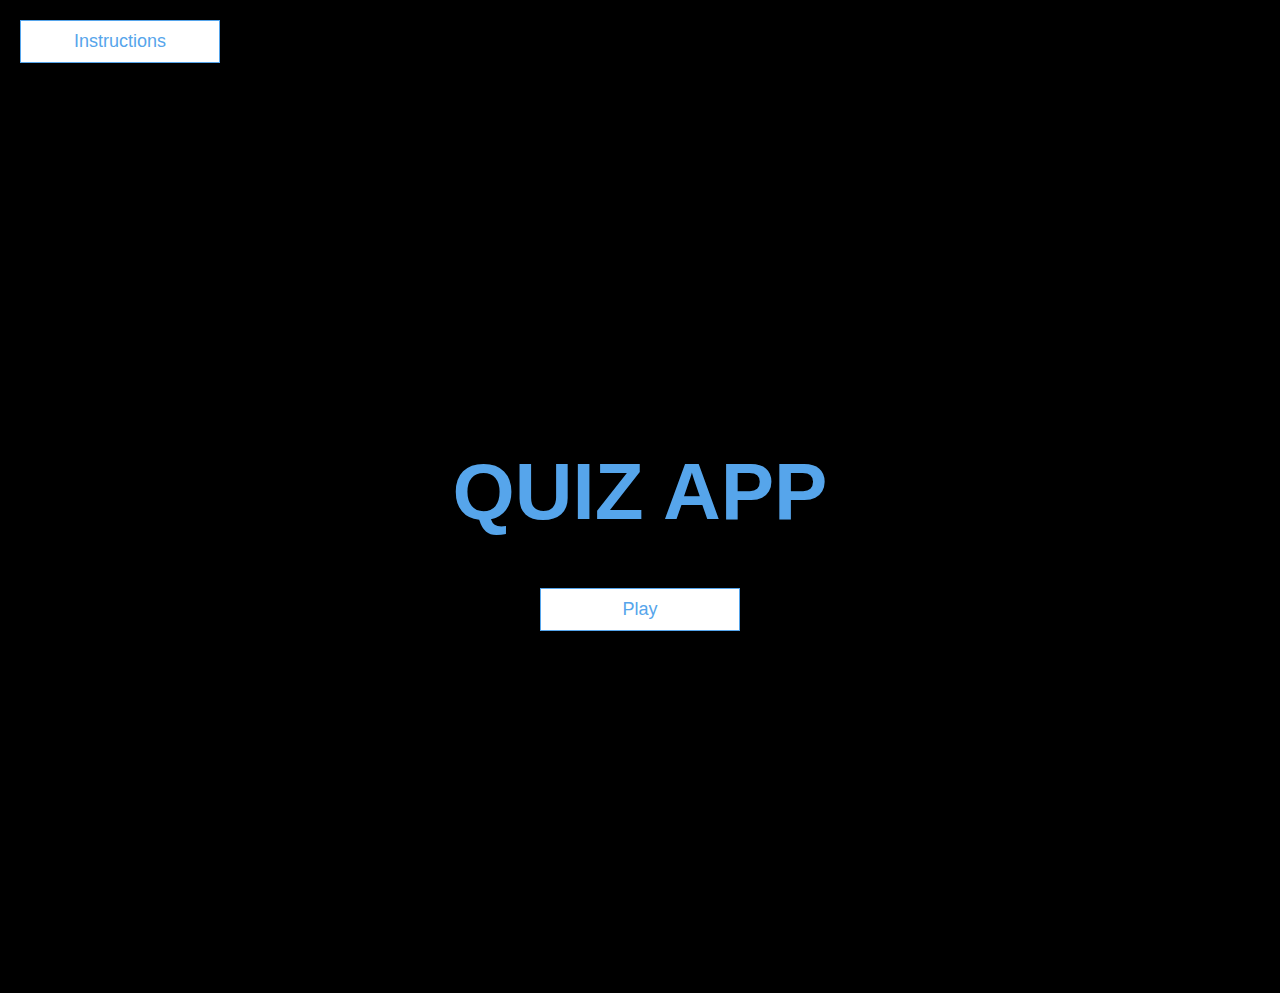
<file: Tricky_Project/index.html>
<!DOCTYPE html>
<html lang="en">
  <head>
    <meta charset="UTF-8" />
    <meta name="viewport" content="width=device-width, initial-scale=1.0" />
    <meta http-equiv="X-UA-Compatible" content="ie=edge" />
    <title>Quick Quiz</title>
    <link rel="stylesheet" href="https://cdn.jsdelivr.net/npm/bootstrap@4.5.3/dist/css/bootstrap.min.css" integrity="sha384-TX8t27EcRE3e/ihU7zmQxVncDAy5uIKz4rEkgIXeMed4M0jlfIDPvg6uqKI2xXr2" crossorigin="anonymous">
    <link rel="stylesheet" href="indexstyle.css" />
    <link rel="stylesheet" href="app.css" />

  </head>
  <body style="background-color: black;">
    <a class="trigger_popup_fricc"><button type="button" class="btn  btn-success btn-sm ">Instructions</button></a>
    <div class="container">
      <div id="home" class="flex-center flex-column">
        <h1 style="font-size: 80px;">QUIZ APP</h1>
        <a type="button" class="btn btn btn-warning" href="game.html">Play</a>
      </div>
    </div>
    

    <div class="hover_bkgr_fricc">
    <span class="helper"></span>
    <div>
        <div class="popupCloseButton">&times;</div>
        <h1>Rules</h1>
        <p>1.You will have only <span>15 seconds</span> per each question.<br/>2.Once you select your answer,you can't reselect.<br/>3.You can't exit from the quiz while you're playing.<br/>4.You can't select any option once time goes off.<br/> 5.You'll get points on the basis of your correct answers.</p>
        
    </div>
</div>
    <script src="http://code.jquery.com/jquery-1.11.1.min.js"></script>
    <script src="indexscript.js"></script>
  </body>
</html>
</file>
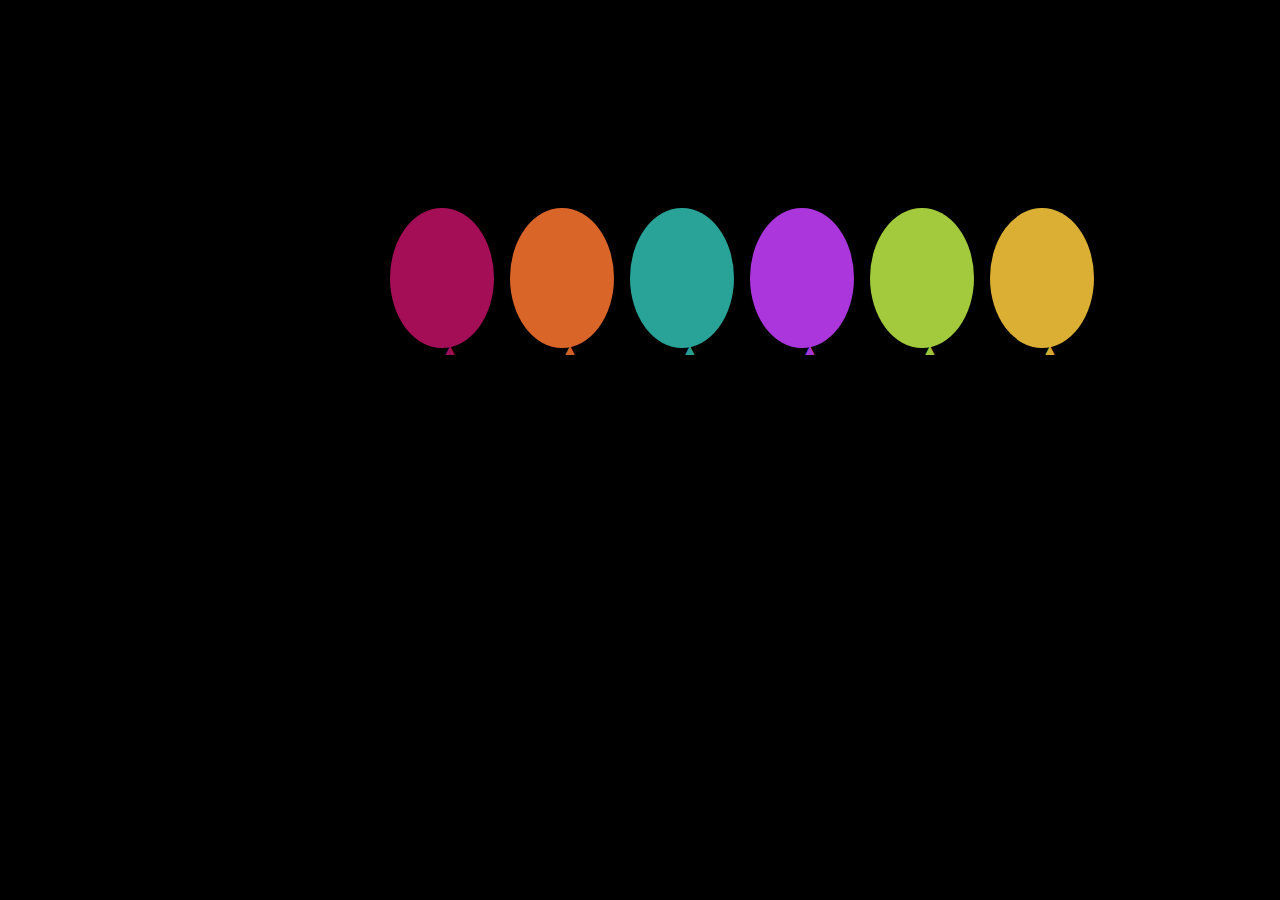
<file: Tricky_Project/balloon.html>
<!DOCTYPE html>
<html>
    <head>
        <meta charset="utf-8">
        <meta http-equiv="X-UA-Compatible" content="IE=edge">
        <title>Balloon</title>
        <meta name="viewport" content="width=device-width, initial-scale=1">
        <link href='https://fonts.googleapis.com/css?family=Wendy+One' rel='stylesheet' type='text/css'>
        <link rel="stylesheet" href="balloonstyle.css">
    </head>
    <body>
        <div class="container">
            <div class="balloon">
              <div><span></span></div>
              <div><span></span></div>
              <div><span></span></div>
              <div><span></span></div>
              <div><span></span></div>
              <div><span></span></div>
            </div>
          </div>
          <!-- <a href="game.html">go here</a> -->
    </body>
</html>
</file>
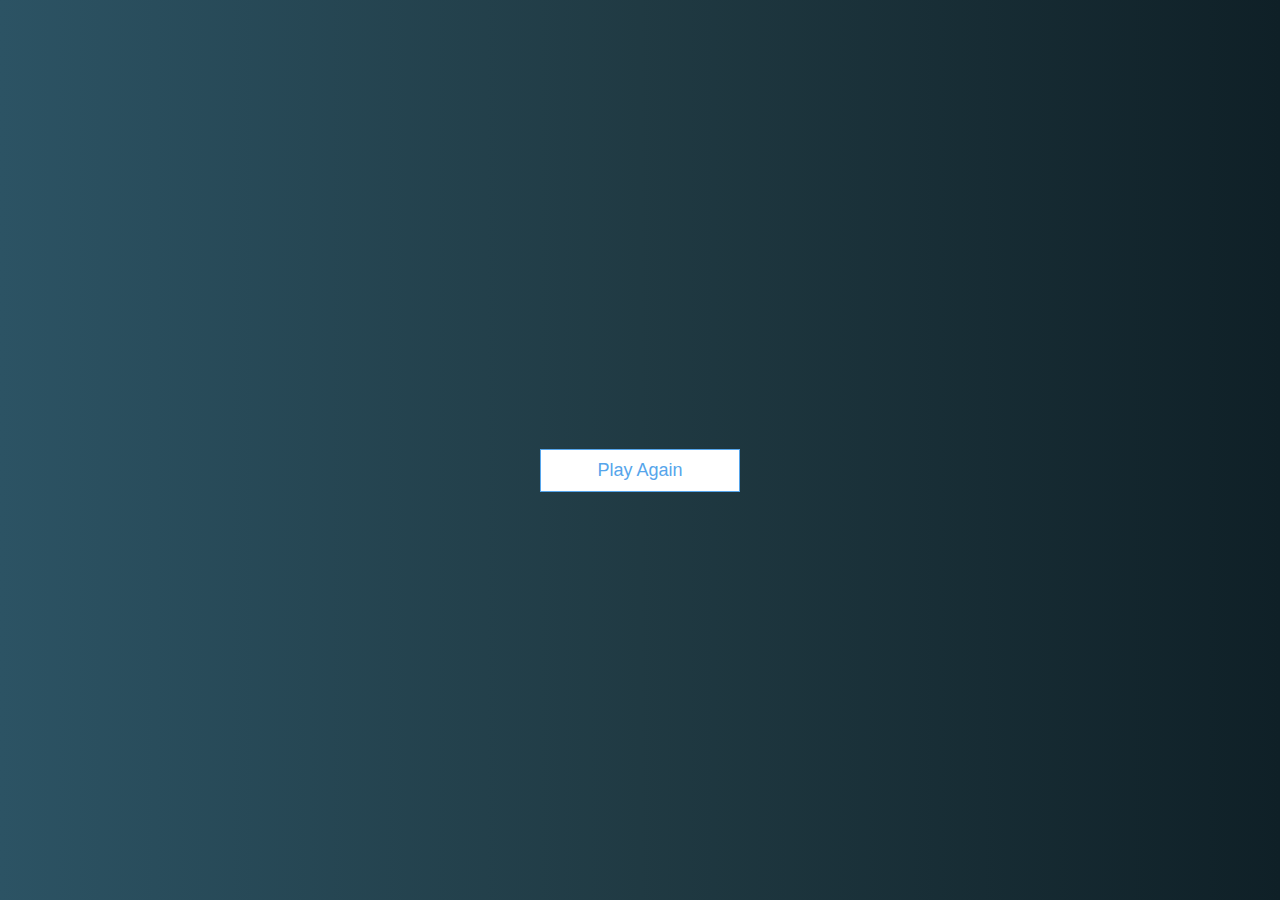
<file: Tricky_Project/end.html>
<!DOCTYPE html>
<html lang="en">
  <head>
    <meta charset="UTF-8" />
    <meta name="viewport" content="width=device-width, initial-scale=1.0" />
    <meta http-equiv="X-UA-Compatible" content="ie=edge" />
    <title>Congrats!</title>
    <link rel="stylesheet" href="https://cdn.jsdelivr.net/npm/bootstrap@4.5.3/dist/css/bootstrap.min.css" integrity="sha384-TX8t27EcRE3e/ihU7zmQxVncDAy5uIKz4rEkgIXeMed4M0jlfIDPvg6uqKI2xXr2" crossorigin="anonymous">

    <link rel="stylesheet" href="app.css" />
    <style>
      body{
        background: #0F2027;  /* fallback for old browsers */
        background: -webkit-linear-gradient(to right, #2C5364, #203A43, #0F2027);  /* Chrome 10-25, Safari 5.1-6 */
      background: linear-gradient(to right, #2C5364, #203A43, #0F2027); /* W3C, IE 10+/ Edge, Firefox 16+, Chrome 26+, Opera 12+, Safari 7+ */


      }
    </style>
  </head>
  <body>
    <div class="container">
      <div id="end" class="flex-center flex-column">
        <h1 id="finalScore"></h1>
        <a type="button" class="btn btn-primary"  href="game.html">Play Again</a>
      </div>
    </div>
    <script src="end.js"></script>
  </body>
</html>
</file>
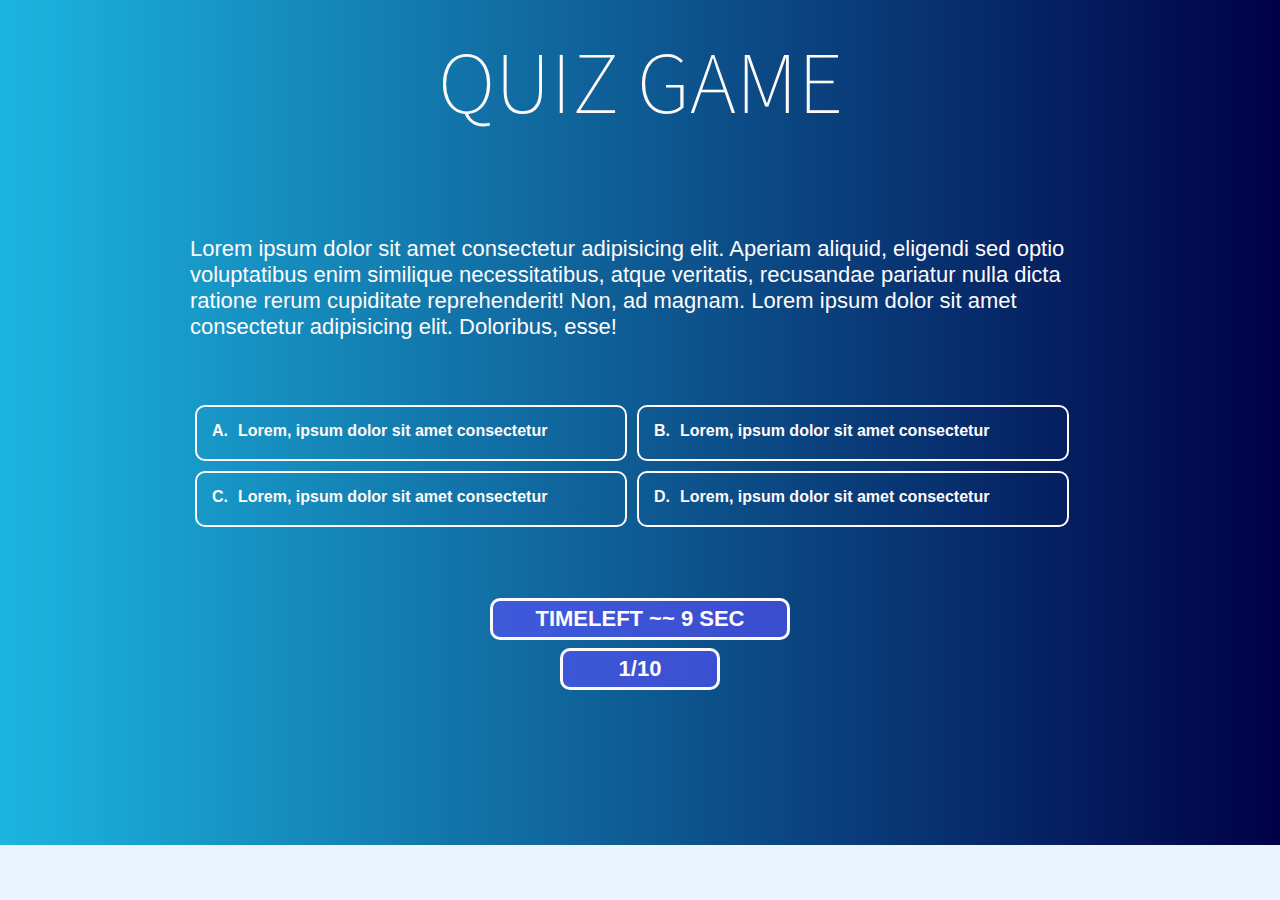
<file: Tricky_Project/game.html>
<!DOCTYPE html>
<html lang="en">
  <head>
    <meta charset="UTF-8" />
    <meta name="viewport" content="width=device-width, initial-scale=1.0" />
    <meta http-equiv="X-UA-Compatible" content="ie=edge" />
    <title>Quick Quiz - Play</title>
    <link rel="stylesheet" href="app.css" />
    <link rel="stylesheet" href="game.css" />
    <style>
      body{
          background: #000046;  /* fallback for old browsers */
          background: -webkit-linear-gradient(to right, #1CB5E0, #000046);  /* Chrome 10-25, Safari 5.1-6 */
          background: linear-gradient(to right, #1CB5E0, #000046); /* W3C, IE 10+/ Edge, Firefox 16+, Chrome 26+, Opera 12+, Safari 7+ */

        }

    </style>
  </head>
  <body>
    
    <div id="header">
        <h1>QUIZ GAME</h1>
    </div>
    <div id="question">
        <p>Lorem ipsum dolor sit amet consectetur adipisicing elit. Aperiam aliquid, eligendi sed optio voluptatibus enim similique necessitatibus, atque veritatis, recusandae pariatur nulla dicta ratione rerum cupiditate reprehenderit! Non, ad magnam.
        Lorem ipsum dolor sit amet consectetur adipisicing elit. Doloribus, esse!</p>
    </div>
    <div class="option-holder">
        <div class="option"><div class="prefix">A. </div> Lorem, ipsum dolor sit amet consectetur </div>
        <div class="option"><div class="prefix">B. </div> Lorem, ipsum dolor sit amet consectetur </div>
        <div class="option"><div class="prefix">C. </div> Lorem, ipsum dolor sit amet consectetur </div>
        <div class="option"><div class="prefix">D. </div> Lorem, ipsum dolor sit amet consectetur </div>
    </div>
    <div id="time-section"><div id="time"><div id= "countdown"></div></div>
   
    <div id="qst">1/10</div>
    
</div>
    <script src="game.js"></script>
    <script src="timer.js"></script>
  </body>
</html>
</file>
<file: Tricky_Project/indexstyle.css>
.hover_bkgr_fricc{
    background:rgba(0,0,0,.4);
    cursor:pointer;
    display:none;
    height:100%;
    position:fixed;
    text-align:center;
    top:0;
    width:100%;
    z-index:10000;
}
.hover_bkgr_fricc .helper{
    display:inline-block;
    height:100%;
    vertical-align:middle;
}
.hover_bkgr_fricc > div {
    background-color: #fff;
    box-shadow: 10px 10px 60px #555;
    display: inline-block;
    height: auto;
    max-width: 551px;
    min-height: 500px;
    vertical-align: middle;
    width: 70%;
    position: relative;
    border-radius: 8px;
    padding: 15px 5%;
}
.popupCloseButton {
    background-color: #fff;
    border: 3px solid #999;
    border-radius: 50px;
    cursor: pointer;
    display: inline-block;
    font-family: arial;
    font-weight: bold;
    position: absolute;
    top: -20px;
    right: -20px;
    font-size: 25px;
    line-height: 30px;
    width: 30px;
    height: 30px;
    text-align: center;
}
.popupCloseButton:hover {
    background-color: #ccc;
}
.trigger_popup_fricc {
    cursor: pointer;
    font-size: 20px;
    margin: 20px;
    display: inline-block;
    font-weight: bold;
}
p{
    font-size: 30px;
}
</file>
<file: Tricky_Project/app.css>
:root {
    background-color: #ecf5ff;
    font-size: 62.5%;
  }
  
  * {
    box-sizing: border-box;
    font-family: Arial, Helvetica, sans-serif;
    margin: 0;
    padding: 0;
    color: #333;
  }
  
  h1,
  h2,
  h3,
  h4 {
    margin-bottom: 1rem;
  }
  
  h1 {
    font-size: 5.4rem;
    color: #56a5eb;
    margin-bottom: 5rem;
  }
  
  h1 > span {
    font-size: 2.4rem;
    font-weight: 500;
  }
  
  h2 {
    font-size: 4.2rem;
    margin-bottom: 4rem;
    font-weight: 700;
  }
  
  h3 {
    font-size: 2.8rem;
    font-weight: 500;
  }
  
  /* UTILITIES */
  
  .container1 {
    width: 100vw;
    height: 90vh;
    display: flex;
    justify-content: center;
    align-items: center;
    max-width: 80rem;
    margin: 0 auto;
    padding: 2rem;
  }
  .container {
    width: 100vw;
    height: 100vh;
    display: flex;
    justify-content: center;
    align-items: center;
    max-width: 80rem;
    margin: 0 auto;
    padding: 2rem;
  }
  .container > * {
    width: 100%;
  }
  .container1 > * {
    width: 100%;
  }
  .flex-column {
    display: flex;
    flex-direction: column;
  }
  
  .flex-center {
    justify-content: center;
    align-items: center;
  }
  
  .justify-center {
    justify-content: center;
  }
  
  .text-center {
    text-align: center;
  }
  
  .hidden {
    display: none;
  }
  
  /* BUTTONS */
  .btn {
    font-size: 1.8rem;
    padding: 1rem 0;
    width: 20rem;
    text-align: center;
    border: 0.1rem solid #56a5eb;
    margin-bottom: 1rem;
    text-decoration: none;
    color: #56a5eb;
    background-color: white;
  }
  
  .btn:hover {
    cursor: pointer;
    box-shadow: 0 0.4rem 1.4rem 0 rgba(86, 185, 235, 0.5);
    transform: translateY(-0.1rem);
    transition: transform 150ms;
  }
  
  .btn[disabled]:hover {
    cursor: not-allowed;
    box-shadow: none;
    transform: none;
  }
  
  /* FORMS */
  form {
    width: 100%;
    display: flex;
    flex-direction: column;
    align-items: center;
  }
  
  input {
    margin-bottom: 1rem;
    width: 20rem;
    padding: 1.5rem;
    font-size: 1.8rem;
    border: none;
    box-shadow: 0 0.1rem 1.4rem 0 rgba(86, 185, 235, 0.5);
  }
  
  input::placeholder {
    color: #aaa;
  }
  
  #question{
    color: white;
    font-size: 40px;
  }
  
  #score{
    color: goldenrod;
  }
  .hud-prefix{
    color: black;
  }
</file>
<file: Tricky_Project/balloonstyle.css>
body{
    font-family: 'Wendy One', sans-serif;  
    background-color: black;
  }
  
  span {
    text-transform: uppercase;  
  }
  
  .balloon { 
    width: 500px;
    margin: 0 auto;
    padding-top: 200px;
    position: relative;
    justify-content: center;
    display: flex;
    
  }
  .balloon > div {
    width:104px;
    height:140px; 
    border-radius:0;
    border-radius:80% 80% 80% 80%;
    margin: 0 auto;
    position: absolute;
    -webkit-transform-origin: bottom center; 
  }
  .balloon > div:nth-child(1){
    background-color:  rgba(182, 15, 97, 0.9);
    left: 0; 
    box-shadow:inset 10px 10px 10px darken(rgba(182, 15, 97, 0.9), 10%);
    -webkit-animation:balloon1 6s ease-in-out infinite;
    -moz-animation:balloon1 6s ease-in-out infinite;
    -o-animation:balloon1 6s ease-in-out infinite;
    animation:balloon1 6s ease-in-out infinite;
    &:before { 
    color: rgba(182, 15, 97, 0.9);
    }
  
  }
  .balloon > div:nth-child(2){
    background-color: rgba(242, 112, 45, 0.9);
    left: 120px; 
    box-shadow:inset 10px 10px 10px darken(rgba(242, 112, 45, 0.9), 10%);
     -webkit-animation:balloon2 6s ease-in-out infinite;
    -moz-animation:balloon2 6s ease-in-out infinite;
    -o-animation:balloon2 6s ease-in-out infinite;
    animation:balloon2 6s ease-in-out infinite;
    &:before { 
    color: rgba(242, 112, 45, 0.9) ;
    }
  
  }
  .balloon > div:nth-child(3){
    background-color: rgba(45, 181, 167, 0.9);
    left: 240px; 
    box-shadow:inset 10px 10px 10px darken( rgba(45, 181, 167, 0.9), 10%);
     -webkit-animation:balloon4 6s ease-in-out infinite;
    -moz-animation:balloon4 6s ease-in-out infinite;
    -o-animation:balloon4 6s ease-in-out infinite;
    animation:balloon4 6s ease-in-out infinite;
    &:before { 
     color:  rgba(45, 181, 167, 0.9) ;
    }
  
  }
  .balloon > div:nth-child(4){
    background-color: rgba(190, 61, 244, 0.9);
    left: 360px; 
    box-shadow:inset 10px 10px 10px darken(rgba(190, 61, 244, 0.9), 10%); 
     -webkit-animation:balloon1 5s ease-in-out infinite;
    -moz-animation:balloon1 5s ease-in-out infinite;
    -o-animation:balloon1 5s ease-in-out infinite;
    animation:balloon1 5s ease-in-out infinite;
    &:before { 
     color: rgba(190, 61, 244, 0.9) ;
    }
  
  }
  .balloon > div:nth-child(5){
    background-color: rgba(180, 224, 67, 0.9);
    left: 480px; 
    box-shadow:inset 10px 10px 10px darken(rgba(180, 224, 67, 0.9), 10%);
     -webkit-animation:balloon3 5s ease-in-out infinite;
    -moz-animation:balloon3 5s ease-in-out infinite;
    -o-animation:balloon3 5s ease-in-out infinite;
    animation:balloon3 5s ease-in-out infinite;
    &:before { 
     color: rgba(180, 224, 67, 0.9) ;
    }
  
  }
  .balloon > div:nth-child(6){
    background-color:  rgba(242, 194, 58, 0.9);
    left: 600px; 
    box-shadow:inset 10px 10px 10px darken( rgba(242, 194, 58, 0.9), 10%);
    -webkit-animation:balloon2 3s ease-in-out infinite;
    -moz-animation:balloon2 3s ease-in-out infinite;
    -o-animation:balloon2 3s ease-in-out infinite;
    animation:balloon2 3s ease-in-out infinite;
    &:before { 
     color:  rgba(242, 194, 58, 0.9) ; 
    }
  
  }
  .balloon > div:before {
    color:rgba(182, 15, 97, 0.9);
    position:absolute;
    bottom:-11px;
    left: 52px;  
    content:"▲";
    font-size:1em;
  }
  
  span {
    font-size: 4.8em;
    color: white;
    position: relative;
    top: 30px;
    left: 50%;
    margin-left: -27px; 
  } 
  
  /*BALLOON 1 4*/
  @-webkit-keyframes balloon1 {
    0%,100%{ -webkit-transform:translateY(0) rotate(-6deg);}
    50%{ -webkit-transform:translateY(-20px) rotate(8deg); }
  }
  @-moz-keyframes balloon1 {
    0%,100%{ -moz-transform:translateY(0) rotate(-6deg);}
    50%{ -moz-transform:translateY(-20px) rotate(8deg); }
  }
  @-o-keyframes balloon1 {
    0%,100%{ -o-transform:translateY(0) rotate(-6deg);}
    50%{ -o-transform:translateY(-20px) rotate(8deg); }
  }
  @keyframes balloon1 {
    0%,100%{ transform:translateY(0) rotate(-6deg);}
    50%{ transform:translateY(-20px) rotate(8deg); }
  }
  
  /* BAllOON 2 5*/
  @-webkit-keyframes balloon2 {
    0%,100%{ -webkit-transform:translateY(0) rotate(6eg);}
    50%{ -webkit-transform:translateY(-30px) rotate(-8deg); }
  }
  @-moz-keyframes balloon2 {
    0%,100%{ -moz-transform:translateY(0) rotate(6deg);}
    50%{ -moz-transform:translateY(-30px) rotate(-8deg); }
  }
  @-o-keyframes balloon2 {
    0%,100%{ -o-transform:translateY(0) rotate(6deg);}
    50%{ -o-transform:translateY(-30px) rotate(-8deg); }
  }
  @keyframes balloon2 {
    0%,100%{ transform:translateY(0) rotate(6deg);}
    50%{ transform:translateY(-30px) rotate(-8deg); }
  }
  
  
  /* BAllOON 0*/
  @-webkit-keyframes balloon3 {
    0%,100%{ -webkit-transform:translate(0, -10px) rotate(6eg);}
    50%{ -webkit-transform:translate(-20px, 30px) rotate(-8deg); }
  }
  @-moz-keyframes balloon3 {
   0%,100%{ -moz-transform:translate(0, -10px) rotate(6eg);}
    50%{ -moz-transform:translate(-20px, 30px) rotate(-8deg); }
  }
  @-o-keyframes balloon3 {
   0%,100%{ -o-transform:translate(0, -10px) rotate(6eg);}
    50%{ -o-transform:translate(-20px, 30px) rotate(-8deg); }
  }
  @keyframes balloon3 {
   0%,100%{ transform:translate(0, -10px) rotate(6eg);}
    50%{ transform:translate(-20px, 30px) rotate(-8deg); }
  }
  
  /* BAllOON 3*/
  @-webkit-keyframes balloon4 {
    0%,100%{ -webkit-transform:translate(10px, -10px) rotate(-8eg);}
    50%{ -webkit-transform:translate(-15px, 20px) rotate(10deg); }
  } 
  @-moz-keyframes balloon4 {
    0%,100%{ -moz-transform:translate(10px, -10px) rotate(-8eg);}
    50%{ -moz-transform:translate(-15px, 10px) rotate(10deg); }
  }
  @-o-keyframes balloon4 {
    0%,100%{ -o-transform:translate(10px, -10px) rotate(-8eg);}
    50%{ -o-transform:translate(-15px, 10px) rotate(10deg); }
  }
  @keyframes balloon4 {
    0%,100%{ transform:translate(10px, -10px) rotate(-8eg);}
    50%{ transform:translate(-15px, 10px) rotate(10deg); }
  }
  h1 {
    position:relative;
    top: 200px;
    text-align: center;
    color: rgba(182, 15, 97, 0.9);
    font-size: 3.5em;
  }
</file>
<file: Tricky_Project/game.css>
@import url('https://fonts.googleapis.com/css2?family=Noto+Sans+JP:wght@100&display=swap');

*{
    margin: 0;
    padding: 0;
    box-sizing: border-box;
    color: snow; 
}
body{
    background: #373B44;  /* fallback for old browsers */
background: -webkit-linear-gradient(to right, #4286f4, #373B44);  /* Chrome 10-25, Safari 5.1-6 */
background: linear-gradient(to right, #4286f4, #373B44); /* W3C, IE 10+/ Edge, Firefox 16+, Chrome 26+, Opera 12+, Safari 7+ */
}
h1{
    font-family:'Noto Sans JP', sans-serif;
    color: snow;
    font-size: 80px;
    font-weight: lighter;
}
#header{
    max-width: 800px;
    padding: 20px;
    margin: auto;
    border-radius: 10px;
    text-align: center;
    
}
#question{
    max-width: 900px;
    /* padding: 30px; */
    margin: 30px auto;
    margin-bottom: 60px;
    border-radius: 10px;
    font-size: 22px;
}
#question:hover{
    font-size: 23px;
}
.option-holder{
    max-width: 900px;
    height: 130px;
    margin: 35px auto;
    border-radius: 10px;
}
.option{
    cursor: pointer;
    width: 48%;
    border: 2px solid snow;
    padding: 15px;
    margin: 5px ;
    border-radius: 10px;
    height: 56px;

}
.option:hover{
    cursor: pointer;
    background-color:mediumorchid;
    box-shadow: 0 0.6rem 1.6rem 0 rgba(86, 185, 235, 0.5);
    transform: translateY(-0.1rem);
    transition: transform 150ms;
    font-size:18px ;

}
.option-holder div{
    /* width: 48%; */
    float: left;
    font-weight: bold;
    font-size: 16px;
}
#time-section{
    max-width: 700px;
    padding: 25px;
    height: 280px;
    margin: auto;
    border-radius: 10px;
    font-size: 22px;
    font-weight: bold;
}
#time{
    display:flex;
    justify-content: center;
    width: 300px;
    border: 3px solid snow;
    padding: 5px;
    margin: 8px auto;
    border-radius: 10px;
    background-color: rgba(83, 80, 245, 0.671);
}
#qst{
    display: flex;
    justify-content: center;
    width: 160px;
    border: 3px solid snow;
    padding: 5px;
    margin: auto;
    border-radius: 10px;
    background-color: rgba(83, 80, 245, 0.671);
    
}
.prefix{
    margin-right: 10px;
}
</file>
